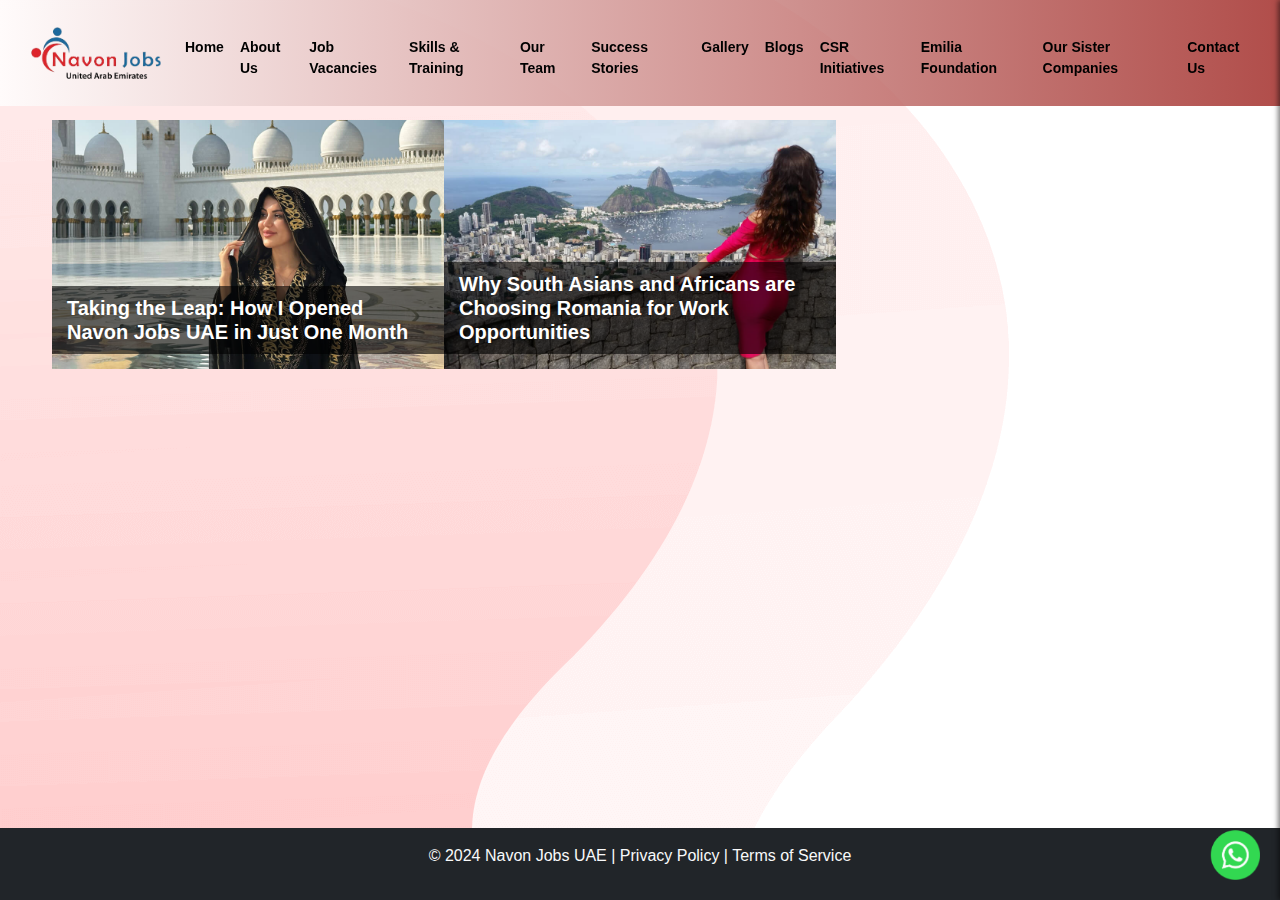
<file: blog.html>
<!DOCTYPE html>
<html lang="en">
<head>
    <meta charset="UTF-8">
    <meta name="viewport" content="width=device-width, initial-scale=1.0">

    <title>Navon Jobs UAE - Think Global, Act Local</title>
    
    <!-- Meta Description for SEO -->
    <meta name="description" content="Navon Jobs UAE offers global manpower solutions, connecting skilled professionals with international job opportunities. Explore your career options with us.">
    
    <!-- Meta Keywords -->
    <meta name="keywords" content="Navon Jobs, UAE Jobs, Global Manpower Solutions, International Careers, Job Opportunities, Recruitment Agency">
    
    <!-- Open Graph Meta Tags for Social Media -->
    <meta property="og:title" content="Navon Jobs UAE - Think Global, Act Local">
    <meta property="og:description" content="Navon Jobs UAE connects skilled professionals with global job opportunities. Discover your career potential with us.">
    <meta property="og:image" content="https://drive.google.com/uc?id=1HfVATHZuFxSSgjjr2B2C2cV22Wu-Oabd"> <!-- Replace with a relevant image -->
    <meta property="og:url" content="https://dubai.navonjobs.com"> <!-- Replace with your website URL -->
    <meta property="og:type" content="website">

    <!-- Bootstrap CSS -->
    <link href="https://cdn.jsdelivr.net/npm/bootstrap@5.3.0-alpha1/dist/css/bootstrap.min.css" rel="stylesheet">
    
    <!-- Font Awesome for Icons -->
    <link rel="stylesheet" href="https://cdnjs.cloudflare.com/ajax/libs/font-awesome/6.0.0-beta3/css/all.min.css">
    
    <!-- Custom Stylesheet -->
    <link rel="stylesheet" href="styles.css">
    
    <!-- Favicon -->
    <link rel="icon" href="logo.png" type="image/x-icon"> <!-- Replace with your favicon path -->

    <!-- Additional Scripts or Styles can go here -->


    <style>/* General Reset */
        * {
            margin: 0;
            padding: 0;
            box-sizing: border-box;
        }
        
        html, body {
            height: 100%;
            margin: 0;
            padding: 0;
        }
        
        body {
            display: flex;
            flex-direction: column;
            min-height: 100vh; /* Ensure the body takes up the full height of the viewport */
        }
        
        .container {
            flex: 1; /* This will make the container take up the remaining space, pushing the footer down */
            padding-top: 100px;
        }
        
        footer {
            background-color: #343a40; /* Dark background for the footer */
            color: white;
            text-align: center;
            padding: 10px 0;
            position: relative;
            bottom: 0;
            width: 100%;
        }
        
        </style>
</head>
<body>






<!-- Floating language translating icon -->
<div class="gtranslate_wrapper"></div>
<script>window.gtranslateSettings = {"default_language":"en","languages":["en","si","ta","bn","ro","hi","ur"],"wrapper_selector":".gtranslate_wrapper"}</script>
<script src="https://cdn.gtranslate.net/widgets/latest/float.js" defer></script>



<!-- Floating WhatsApp & Call Options -->
<div class="floating-icons">
    <div class="whatsapp-icon" id="whatsappIcon">
        <img src="whatsapp.png" alt="WhatsApp Icon" />
    </div>
  
    <div class="call-options" id="callOptions">
        <a href="https://wa.me/+971556018213" target="_blank" class="call-button whatsapp-call">
            <i class="fab fa-whatsapp"></i> Call via WhatsApp
        </a>
        <a href="tel:+971556018213" class="call-button direct-call">
            <i class="fas fa-phone"></i> Call Directly
        </a>
    </div>
  </div>
  





<!-- Navbar -->
<nav class="navbar navbar-expand-lg navbar-light bg-light sticky-top">
    <div class="container-fluid">
        <a class="navbar-brand" href="index.html">
            <img src="logo.png" alt="Navon Logo" class="navbar-logo">
           
        </a>
        <button class="navbar-toggler" type="button" id="navbar-toggle" aria-label="Toggle navigation">
            <span class="navbar-toggler-icon"></span>
        </button>
        <div class="collapse navbar-collapse" id="navbarNav">
            <ul class="navbar-nav ms-auto">
                <li class="nav-item"><a class="nav-link" href="index.html">Home</a></li>
                <li class="nav-item"><a class="nav-link" href="index.html#company-profile">About Us</a></li>
                <li class="nav-item"><a class="nav-link" href="index.html#vacancies">Job Vacancies</a></li>
                <li class="nav-item"><a class="nav-link" href="index.html#skills-training">Skills & Training</a></li>
                <li class="nav-item"><a class="nav-link" href="index.html#meet-our-team">Our Team</a></li>
                <li class="nav-item"><a class="nav-link" href="index.html#success-stories">Success Stories</a></li>
                <li class="nav-item"><a class="nav-link" href="index.html#unique-gallery">Gallery</a></li>
                <li class="nav-item"><a class="nav-link" href="blog.html">Blogs</a></li>
                <li class="nav-item"><a class="nav-link" href="csr.html">CSR Initiatives</a></li>
                <li class="nav-item"><a class="nav-link" href="index.html#emilia">Emilia Foundation</a></li>
                <li class="nav-item"><a class="nav-link" href="index.html#sisters">Our Sister Companies</a></li>
                <li class="nav-item"><a class="nav-link" href="index.html#office-location">Contact Us</a></li>
            </ul>
        </div>
    </div>
</nav>



<!-- Sidebar Menu -->
<div class="sidebar" id="sidebar">
    <button class="close-btn" id="close-sidebar">&times;</button>
    <ul class="sidebar-nav">
        <li><a href="index.html">Home</a></li>
        <li><a href="index.html#company-profile">About Us</a></li>
        <li><a href="index.html#vacancies">Job Vacancies</a></li>
        <li><a href="index.html#skills-training">Skills & Training</a></li>
        <li><a href="index.html#meet-our-team">Our Team</a></li>
        <li><a href="index.html#success-stories">Success Stories</a></li>
        <li><a href="index.html#unique-gallery">Gallery</a></li>
        <li><a href="blog.html">Blogs</a></li>
        <li><a href="csr.html">CSR Initiatives</a></li>
        <li><a href="index.html#emilia">Emilia Foundation</a></li>
        <li><a href="index.html#sisters">Our Sister Companies</a></li>
        <li><a href="index.html#office-location">Contact Us</a></li>
    </ul>
       <!-- Button Section -->
<a href="index.html#application-form">
    <button class="btn btn-primary contact-button">Apply Now</button>
</a>
    <div class="social-icons">
        <a href="https://www.facebook.com/NavonJobs.UAE" target="_blank"><i class="fab fa-facebook-f"></i></a>
        <a href="https://www.instagram.com/navonjobs.uae" target="_blank"><i class="fab fa-instagram"></i></a>
        <a href="https://www.tiktok.com/@navon.jobs" target="_blank"><i class="fab fa-tiktok"></i></a>
    </div>
</div>












<div class="container">
    <div class="row g-0">
        <div class="col-md-4">
            <div class="blog-card">
                <a href="blog/blog1.html" style="text-decoration: none; color: inherit;">
                    <img src="blog/main blog 1.JPG" alt="Blog Image 1" class="img-fluid">
                    <div class="overlay"></div>
                    <h2 class="headline">Taking the Leap: How I Opened Navon Jobs UAE in Just One Month</h2>
                    <div class="progress-bar"></div> <!-- Progress bar under headline -->
                </a>
            </div>
        </div>
        
        <div class="col-md-4">
            <div class="blog-card">
                <a href="blog/blog2.html" style="text-decoration: none; color: inherit;">
                    <img src="blog/main blog 2.JPG" alt="Blog Image 1" class="img-fluid">
                    <div class="overlay"></div>
                    <h2 class="headline">Why South Asians and Africans are Choosing Romania for Work Opportunities</h2>
                    <div class="progress-bar"></div> <!-- Progress bar under headline -->
                </a>
            </div>
        </div>
        

    </div>
</div>





<br>



    <!-- Footer -->
    <footer class="bg-dark text-light text-center py-3">
        <p>&copy; 2024 Navon Jobs UAE | Privacy Policy | Terms of Service</p>
    </footer>

    <script src="https://cdn.jsdelivr.net/npm/bootstrap@5.3.0-alpha1/dist/js/bootstrap.bundle.min.js"></script>
    <script src="scripts.js"></script>
</body>
</html>
</file>
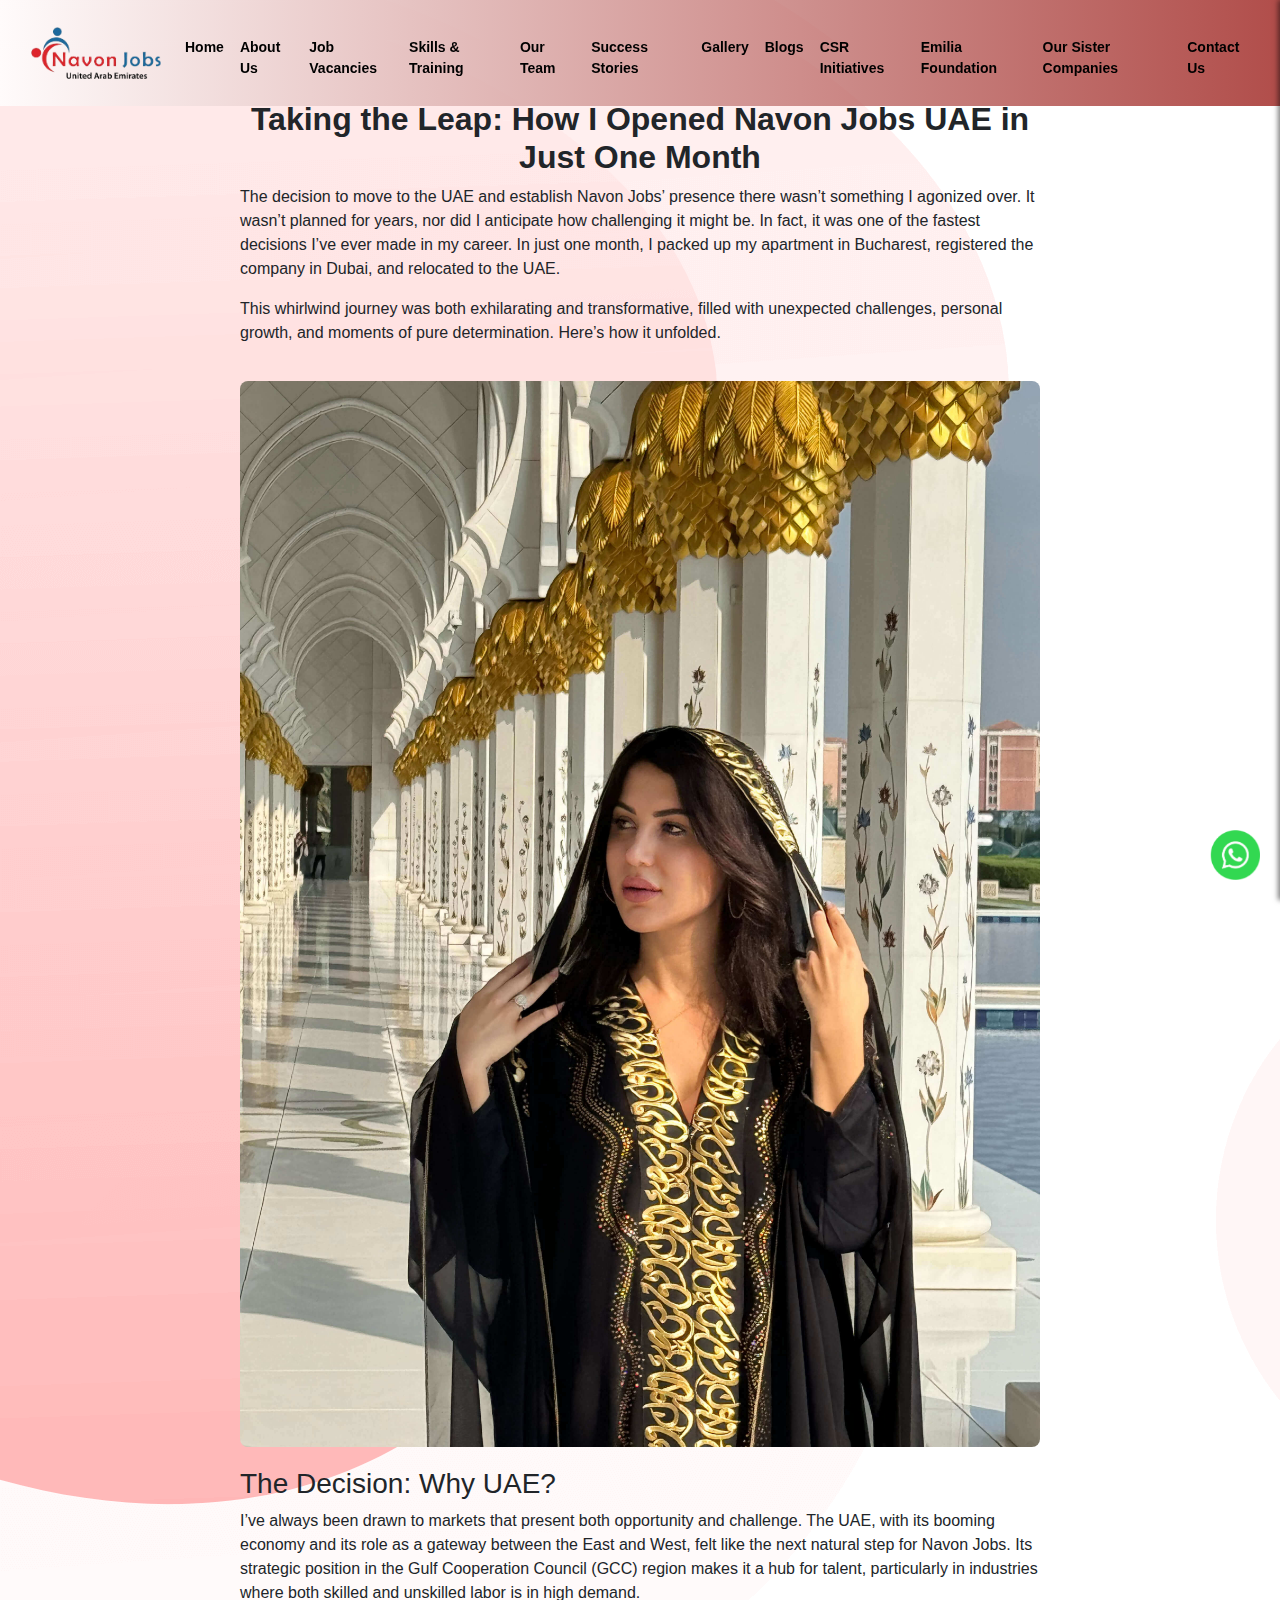
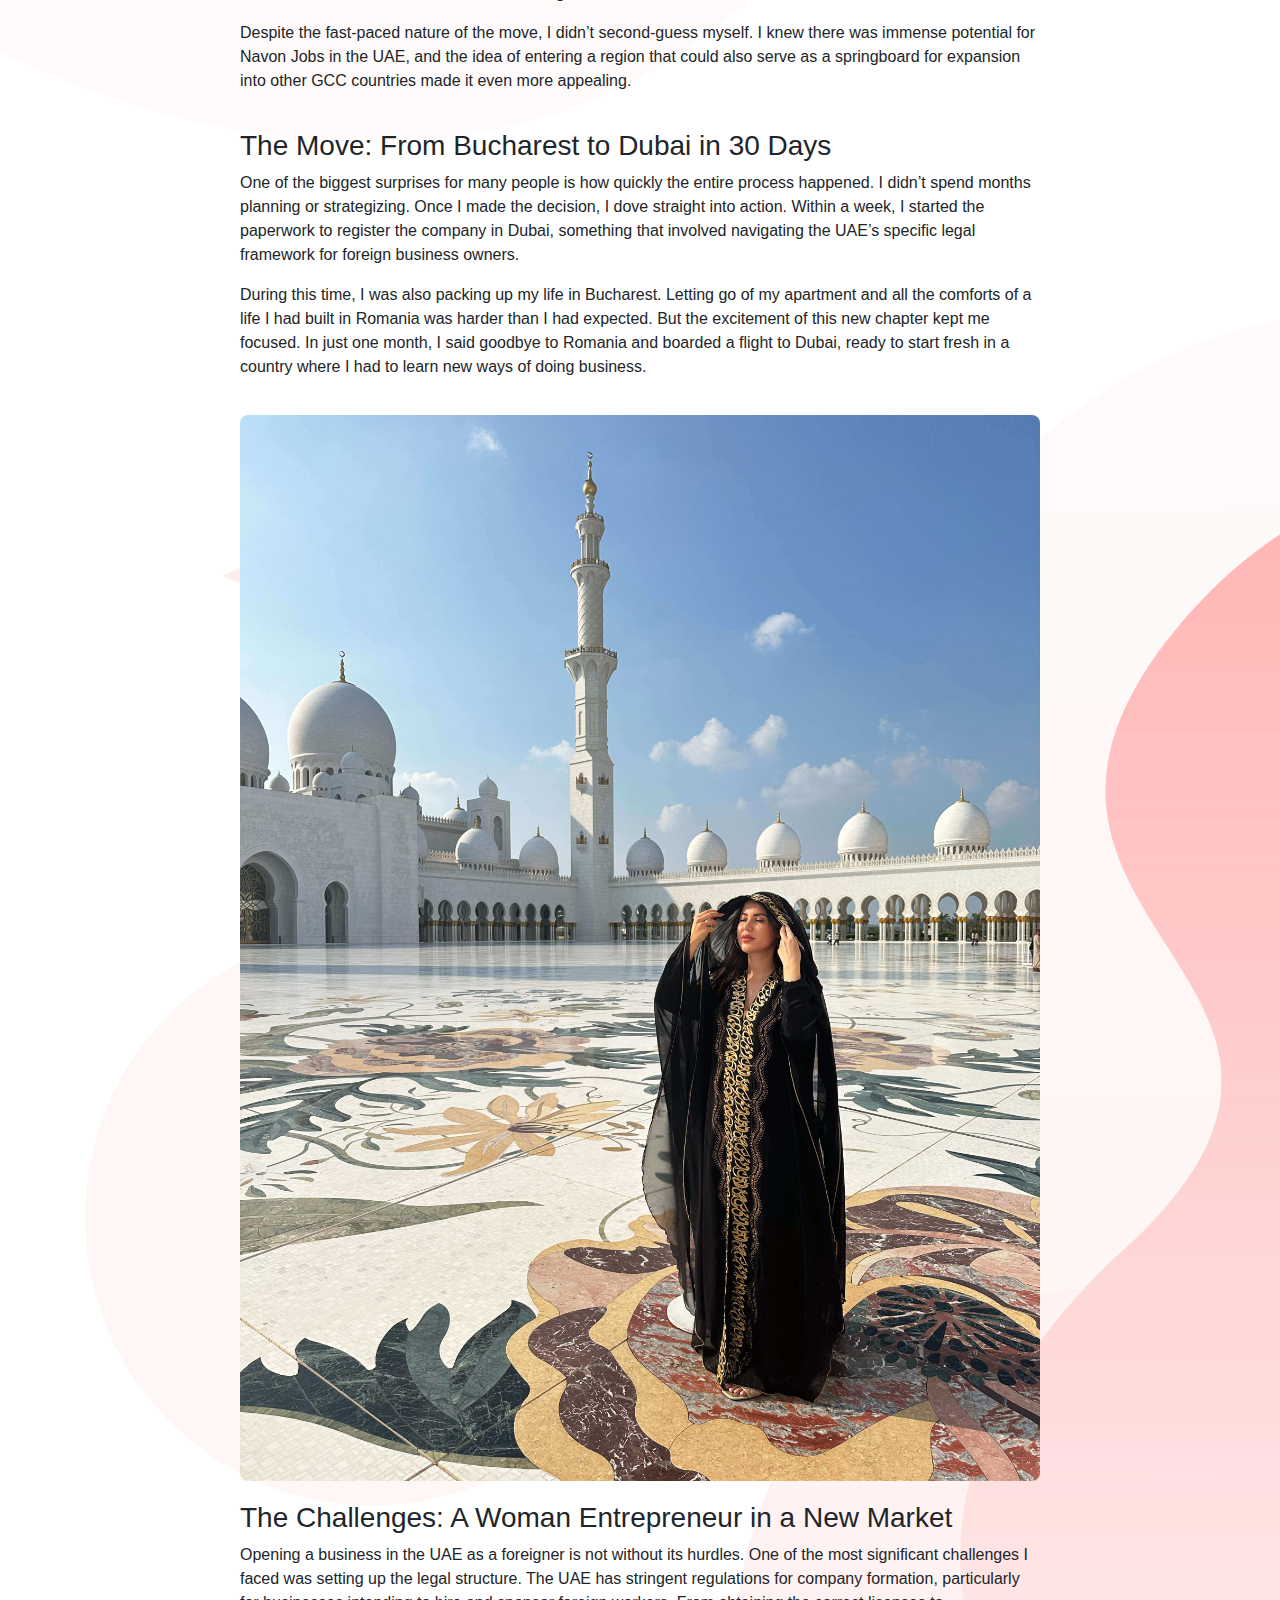
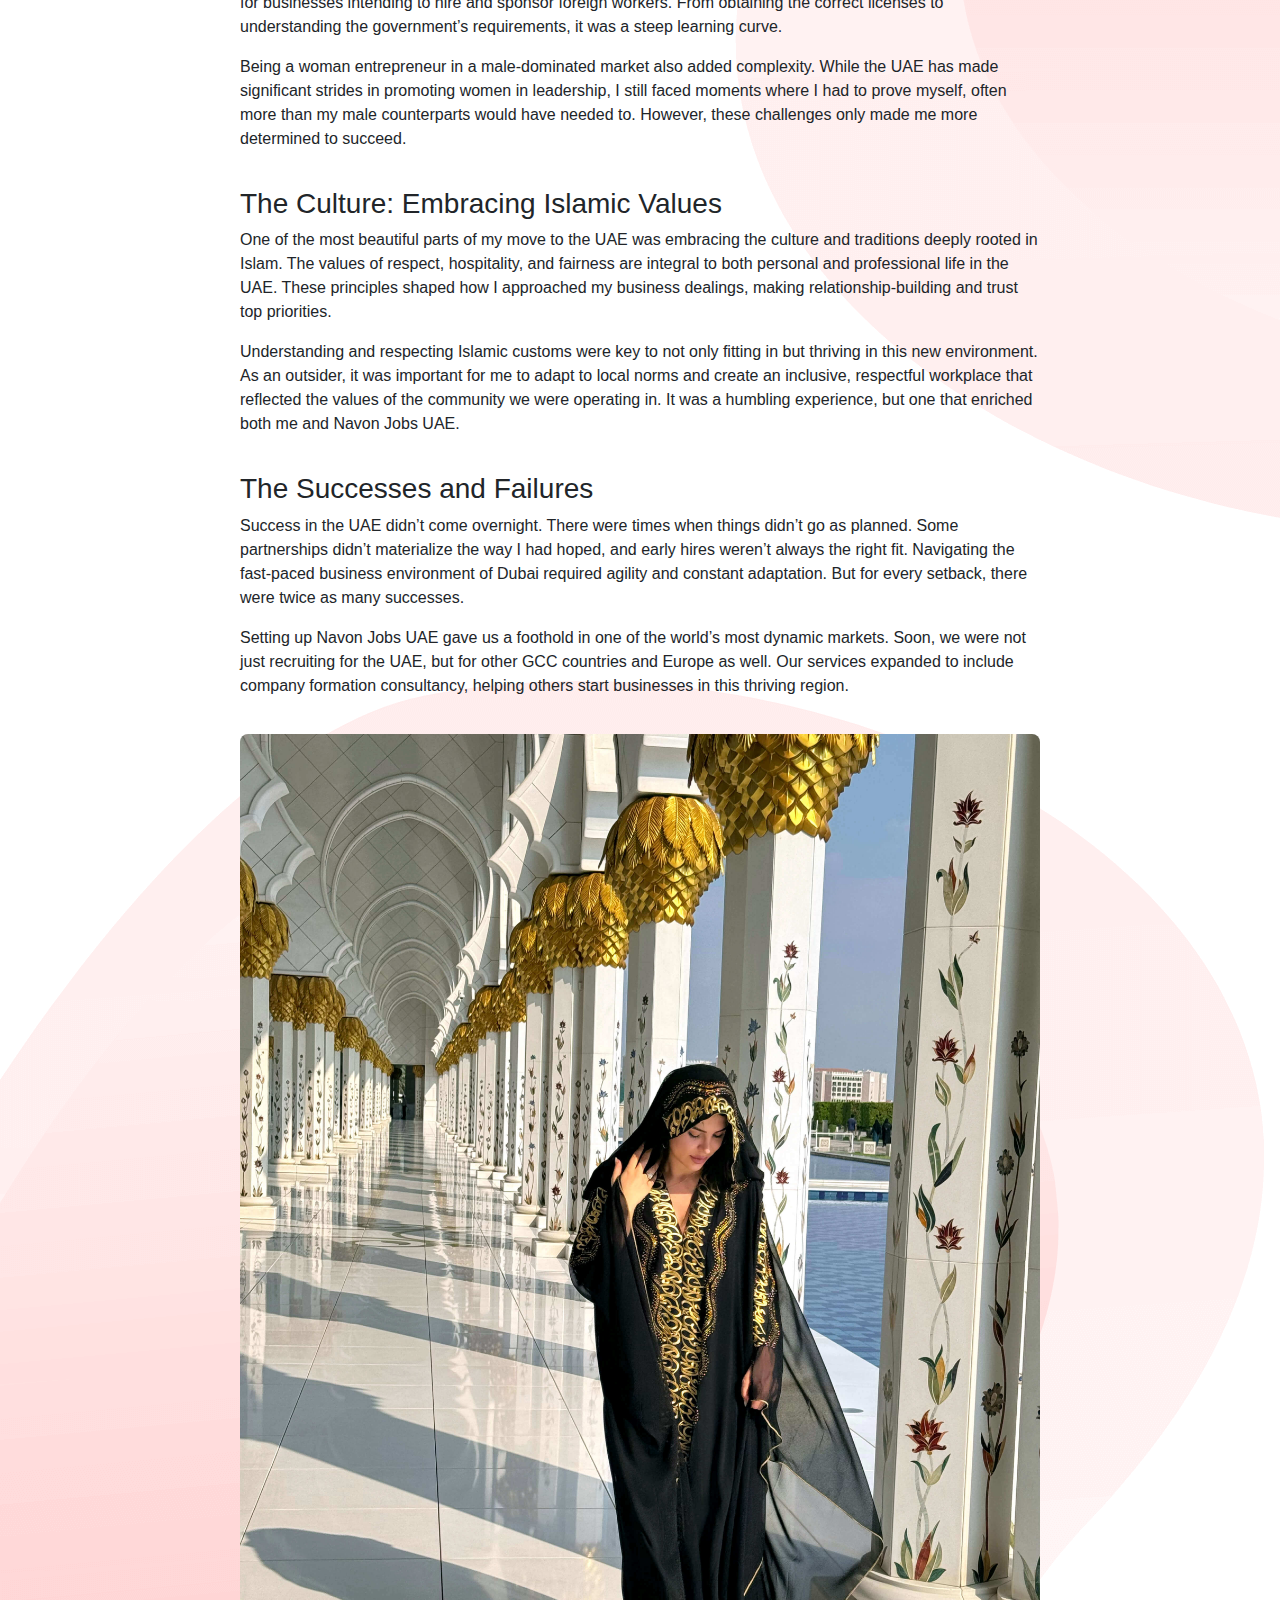
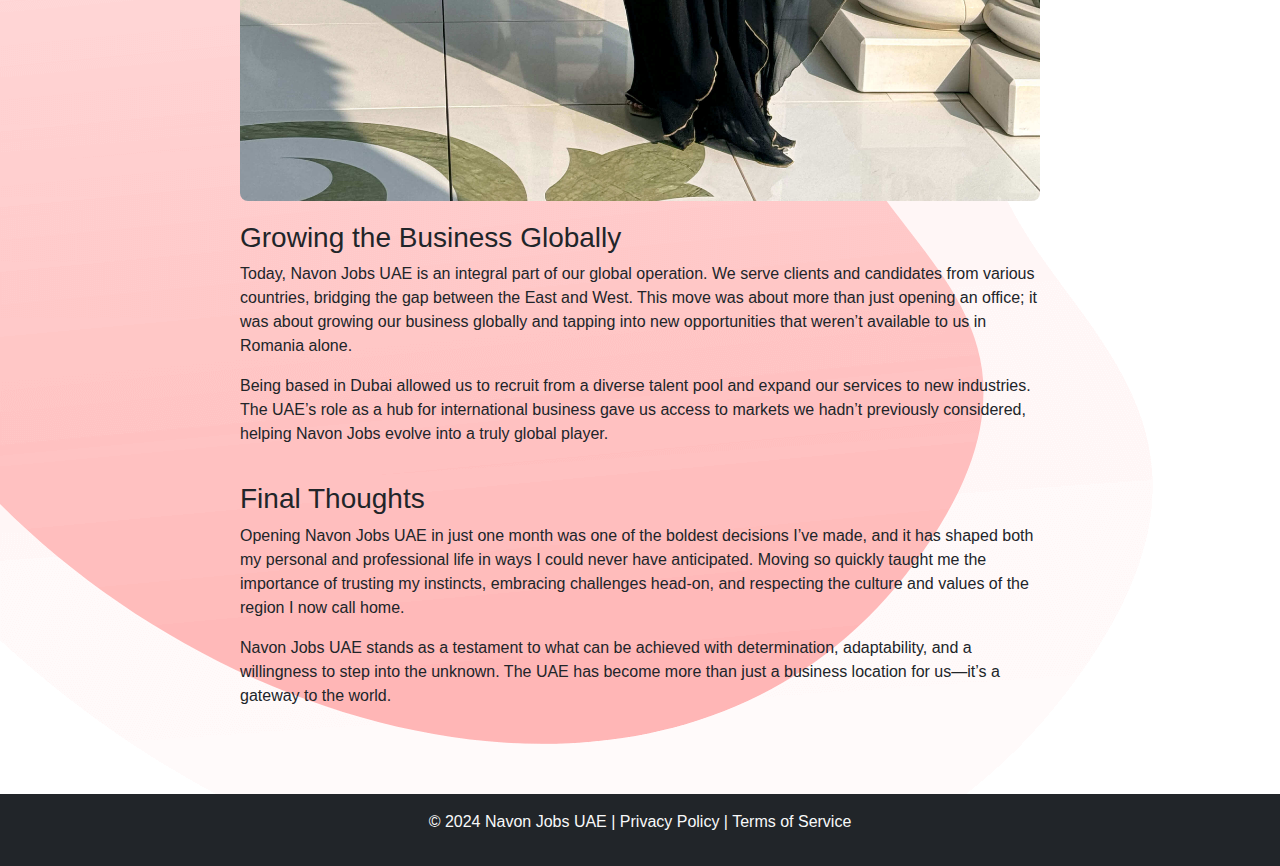
<file: blog/blog1.html>
<!DOCTYPE html>
<html lang="en">
<head>
    <meta charset="UTF-8">
    <meta name="viewport" content="width=device-width, initial-scale=1.0">

    <title>Navon Jobs UAE - Think Global, Act Local</title>
    
    <!-- Meta Description for SEO -->
    <meta name="description" content="Navon Jobs UAE offers global manpower solutions, connecting skilled professionals with international job opportunities. Explore your career options with us.">
    
    <!-- Meta Keywords -->
    <meta name="keywords" content="Navon Jobs, UAE Jobs, Global Manpower Solutions, International Careers, Job Opportunities, Recruitment Agency">
    
    <!-- Open Graph Meta Tags for Social Media -->
    <meta property="og:title" content="Navon Jobs UAE - Think Global, Act Local">
    <meta property="og:description" content="Navon Jobs UAE connects skilled professionals with global job opportunities. Discover your career potential with us.">
    <meta property="og:image" content="https://drive.google.com/uc?id=1HfVATHZuFxSSgjjr2B2C2cV22Wu-Oabd"> <!-- Replace with a relevant image -->
    <meta property="og:url" content="https://dubai.navonjobs.com"> <!-- Replace with your website URL -->
    <meta property="og:type" content="website">

    <!-- Bootstrap CSS -->
    <link href="https://cdn.jsdelivr.net/npm/bootstrap@5.3.0-alpha1/dist/css/bootstrap.min.css" rel="stylesheet">
    
    <!-- Font Awesome for Icons -->
    <link rel="stylesheet" href="https://cdnjs.cloudflare.com/ajax/libs/font-awesome/6.0.0-beta3/css/all.min.css">
    
    <!-- Custom Stylesheet -->
    <link rel="stylesheet" href="../styles.css">
    
    <!-- Favicon -->
    <link rel="icon" href="../logo.png" type="image/x-icon"> <!-- Replace with your favicon path -->

    <!-- Additional Scripts or Styles can go here -->

</head>
<body>






<!-- Floating language translating icon -->
<div class="gtranslate_wrapper"></div>
<script>window.gtranslateSettings = {"default_language":"en","languages":["en","si","ta","bn","ro","hi","ur"],"wrapper_selector":".gtranslate_wrapper"}</script>
<script src="https://cdn.gtranslate.net/widgets/latest/float.js" defer></script>



<!-- Floating WhatsApp & Call Options -->
<div class="floating-icons">
    <div class="whatsapp-icon" id="whatsappIcon">
        <img src="../whatsapp.png" alt="WhatsApp Icon" />
    </div>
  
    <div class="call-options" id="callOptions">
        <a href="https://wa.me/+971556018213" target="_blank" class="call-button whatsapp-call">
            <i class="fab fa-whatsapp"></i> Call via WhatsApp
        </a>
        <a href="tel:+971556018213" class="call-button direct-call">
            <i class="fas fa-phone"></i> Call Directly
        </a>
    </div>
  </div>
  





<!-- Navbar -->
<nav class="navbar navbar-expand-lg navbar-light bg-light sticky-top">
    <div class="container-fluid">
        <a class="navbar-brand" href="../index.html">
            <img src="../logo.png" alt="Navon Logo" class="navbar-logo">
           
        </a>
        <button class="navbar-toggler" type="button" id="navbar-toggle" aria-label="Toggle navigation">
            <span class="navbar-toggler-icon"></span>
        </button>
        <div class="collapse navbar-collapse" id="navbarNav">
            <ul class="navbar-nav ms-auto">
                <li class="nav-item"><a class="nav-link" href="../index.html">Home</a></li>
                <li class="nav-item"><a class="nav-link" href="../index.html#company-profile">About Us</a></li>
                <li class="nav-item"><a class="nav-link" href="../index.html#vacancies">Job Vacancies</a></li>
                <li class="nav-item"><a class="nav-link" href="../index.html#skills-training">Skills & Training</a></li>
                <li class="nav-item"><a class="nav-link" href="../index.html#meet-our-team">Our Team</a></li>
                <li class="nav-item"><a class="nav-link" href="../index.html#success-stories">Success Stories</a></li>
                <li class="nav-item"><a class="nav-link" href="../index.html#unique-gallery">Gallery</a></li>
                <li class="nav-item"><a class="nav-link" href="../blog.html">Blogs</a></li>
                <li class="nav-item"><a class="nav-link" href="../csr.html">CSR Initiatives</a></li>
                <li class="nav-item"><a class="nav-link" href="../index.html#emilia">Emilia Foundation</a></li>
                <li class="nav-item"><a class="nav-link" href="../index.html#sisters">Our Sister Companies</a></li>
                <li class="nav-item"><a class="nav-link" href="../index.html#office-location">Contact Us</a></li>
            </ul>
        </div>
    </div>
</nav>



<!-- Sidebar Menu -->
<div class="sidebar" id="sidebar">
    <button class="close-btn" id="close-sidebar">&times;</button>
    <ul class="sidebar-nav">
        <li><a href="../index.html">Home</a></li>
        <li><a href="../index.html#company-profile">About Us</a></li>
        <li><a href="../index.html#vacancies">Job Vacancies</a></li>
        <li><a href="../index.html#skills-training">Skills & Training</a></li>
        <li><a href="../index.html#meet-our-team">Our Team</a></li>
        <li><a href="../index.html#success-stories">Success Stories</a></li>
        <li><a href="../index.html#unique-gallery">Gallery</a></li>
        <li><a href="../blog.html">Blogs</a></li>
        <li><a href="../csr.html">CSR Initiatives</a></li>
        <li><a href="../index.html#emilia">Emilia Foundation</a></li>
        <li><a href="../index.html#sisters">Our Sister Companies</a></li>
        <li><a href="../index.html#office-location">Contact Us</a></li>
    </ul>
       <!-- Button Section -->
<a href="../index.html#application-form">
    <button class="btn btn-primary contact-button">Apply Now</button>
</a>
    <div class="social-icons">
        <a href="https://www.facebook.com/NavonJobs.UAE" target="_blank"><i class="fab fa-facebook-f"></i></a>
        <a href="https://www.instagram.com/navonjobs.uae" target="_blank"><i class="fab fa-instagram"></i></a>
        <a href="https://www.tiktok.com/@navon.jobs" target="_blank"><i class="fab fa-tiktok"></i></a>
    </div>
</div>














<!-- Blog Section -->
<section class="blog-section">
    <!-- Article 1 -->
    <div class="article-wrapper">
        <!-- Article Text -->
        <div class="article-section">
            <h2 style="text-align: center;">Taking the Leap: How I Opened Navon Jobs UAE in Just One Month</h2>
            <p>The decision to move to the UAE and establish Navon Jobs’ presence there wasn’t something I agonized over. It wasn’t planned for years, nor did I anticipate how challenging it might be. In fact, it was one of the fastest decisions I’ve ever made in my career. In just one month, I packed up my apartment in Bucharest, registered the company in Dubai, and relocated to the UAE.</p>

            <p>This whirlwind journey was both exhilarating and transformative, filled with unexpected challenges, personal growth, and moments of pure determination. Here’s how it unfolded.</p>
        </div>

        <!-- Image Placeholder 1 -->
        <div class="blog-image">
            <img src="blog images/image 1.JPG" alt="Blog Image related to Navon Jobs UAE" />
        </div>

        <!-- Article Text Continued -->
        <div class="article-section">
            <h3>The Decision: Why UAE?</h3>
            <p>I’ve always been drawn to markets that present both opportunity and challenge. The UAE, with its booming economy and its role as a gateway between the East and West, felt like the next natural step for Navon Jobs. Its strategic position in the Gulf Cooperation Council (GCC) region makes it a hub for talent, particularly in industries where both skilled and unskilled labor is in high demand.</p>

            <p>Despite the fast-paced nature of the move, I didn’t second-guess myself. I knew there was immense potential for Navon Jobs in the UAE, and the idea of entering a region that could also serve as a springboard for expansion into other GCC countries made it even more appealing.</p>
        </div>

        <!-- Article Text Continued -->
        <div class="article-section">
            <h3>The Move: From Bucharest to Dubai in 30 Days</h3>
            <p>One of the biggest surprises for many people is how quickly the entire process happened. I didn’t spend months planning or strategizing. Once I made the decision, I dove straight into action. Within a week, I started the paperwork to register the company in Dubai, something that involved navigating the UAE’s specific legal framework for foreign business owners.</p>

            <p>During this time, I was also packing up my life in Bucharest. Letting go of my apartment and all the comforts of a life I had built in Romania was harder than I had expected. But the excitement of this new chapter kept me focused. In just one month, I said goodbye to Romania and boarded a flight to Dubai, ready to start fresh in a country where I had to learn new ways of doing business.</p>
        </div>
 <!-- Image Placeholder 1 -->
 <div class="blog-image">
    <img src="blog images/image 2.JPG" alt="Blog Image related to Navon Jobs UAE" />
</div>
        <!-- Article Text Continued -->
        <div class="article-section">
            <h3>The Challenges: A Woman Entrepreneur in a New Market</h3>
            <p>Opening a business in the UAE as a foreigner is not without its hurdles. One of the most significant challenges I faced was setting up the legal structure. The UAE has stringent regulations for company formation, particularly for businesses intending to hire and sponsor foreign workers. From obtaining the correct licenses to understanding the government’s requirements, it was a steep learning curve.</p>

            <p>Being a woman entrepreneur in a male-dominated market also added complexity. While the UAE has made significant strides in promoting women in leadership, I still faced moments where I had to prove myself, often more than my male counterparts would have needed to. However, these challenges only made me more determined to succeed.</p>
        </div>

        <!-- Article Text Continued -->
        <div class="article-section">
            <h3>The Culture: Embracing Islamic Values</h3>
            <p>One of the most beautiful parts of my move to the UAE was embracing the culture and traditions deeply rooted in Islam. The values of respect, hospitality, and fairness are integral to both personal and professional life in the UAE. These principles shaped how I approached my business dealings, making relationship-building and trust top priorities.</p>

            <p>Understanding and respecting Islamic customs were key to not only fitting in but thriving in this new environment. As an outsider, it was important for me to adapt to local norms and create an inclusive, respectful workplace that reflected the values of the community we were operating in. It was a humbling experience, but one that enriched both me and Navon Jobs UAE.</p>
        </div>

        <!-- Article Text Continued -->
        <div class="article-section">
            <h3>The Successes and Failures</h3>
            <p>Success in the UAE didn’t come overnight. There were times when things didn’t go as planned. Some partnerships didn’t materialize the way I had hoped, and early hires weren’t always the right fit. Navigating the fast-paced business environment of Dubai required agility and constant adaptation. But for every setback, there were twice as many successes.</p>

            <p>Setting up Navon Jobs UAE gave us a foothold in one of the world’s most dynamic markets. Soon, we were not just recruiting for the UAE, but for other GCC countries and Europe as well. Our services expanded to include company formation consultancy, helping others start businesses in this thriving region.</p>
        </div>
 <!-- Image Placeholder 1 -->
 <div class="blog-image">
    <img src="blog images/image 3.JPG" alt="Blog Image related to Navon Jobs UAE" />
</div>
        <!-- Article Text Continued -->
        <div class="article-section">
            <h3>Growing the Business Globally</h3>
            <p>Today, Navon Jobs UAE is an integral part of our global operation. We serve clients and candidates from various countries, bridging the gap between the East and West. This move was about more than just opening an office; it was about growing our business globally and tapping into new opportunities that weren’t available to us in Romania alone.</p>

            <p>Being based in Dubai allowed us to recruit from a diverse talent pool and expand our services to new industries. The UAE’s role as a hub for international business gave us access to markets we hadn’t previously considered, helping Navon Jobs evolve into a truly global player.</p>
        </div>

        <!-- Article Conclusion -->
        <div class="article-section">
            <h3>Final Thoughts</h3>
            <p>Opening Navon Jobs UAE in just one month was one of the boldest decisions I’ve made, and it has shaped both my personal and professional life in ways I could never have anticipated. Moving so quickly taught me the importance of trusting my instincts, embracing challenges head-on, and respecting the culture and values of the region I now call home.</p>

            <p>Navon Jobs UAE stands as a testament to what can be achieved with determination, adaptability, and a willingness to step into the unknown. The UAE has become more than just a business location for us—it’s a gateway to the world.</p>
        </div>
    </div>

</section>













  
  


  



 <!-- Footer -->
 <footer class="bg-dark text-light text-center py-3">
    <p>&copy; 2024 Navon Jobs UAE | Privacy Policy | Terms of Service</p>
</footer>

<script src="https://cdn.jsdelivr.net/npm/bootstrap@5.3.0-alpha1/dist/js/bootstrap.bundle.min.js"></script>
<script src="../scripts.js"></script>
</body>
</html>
</file>
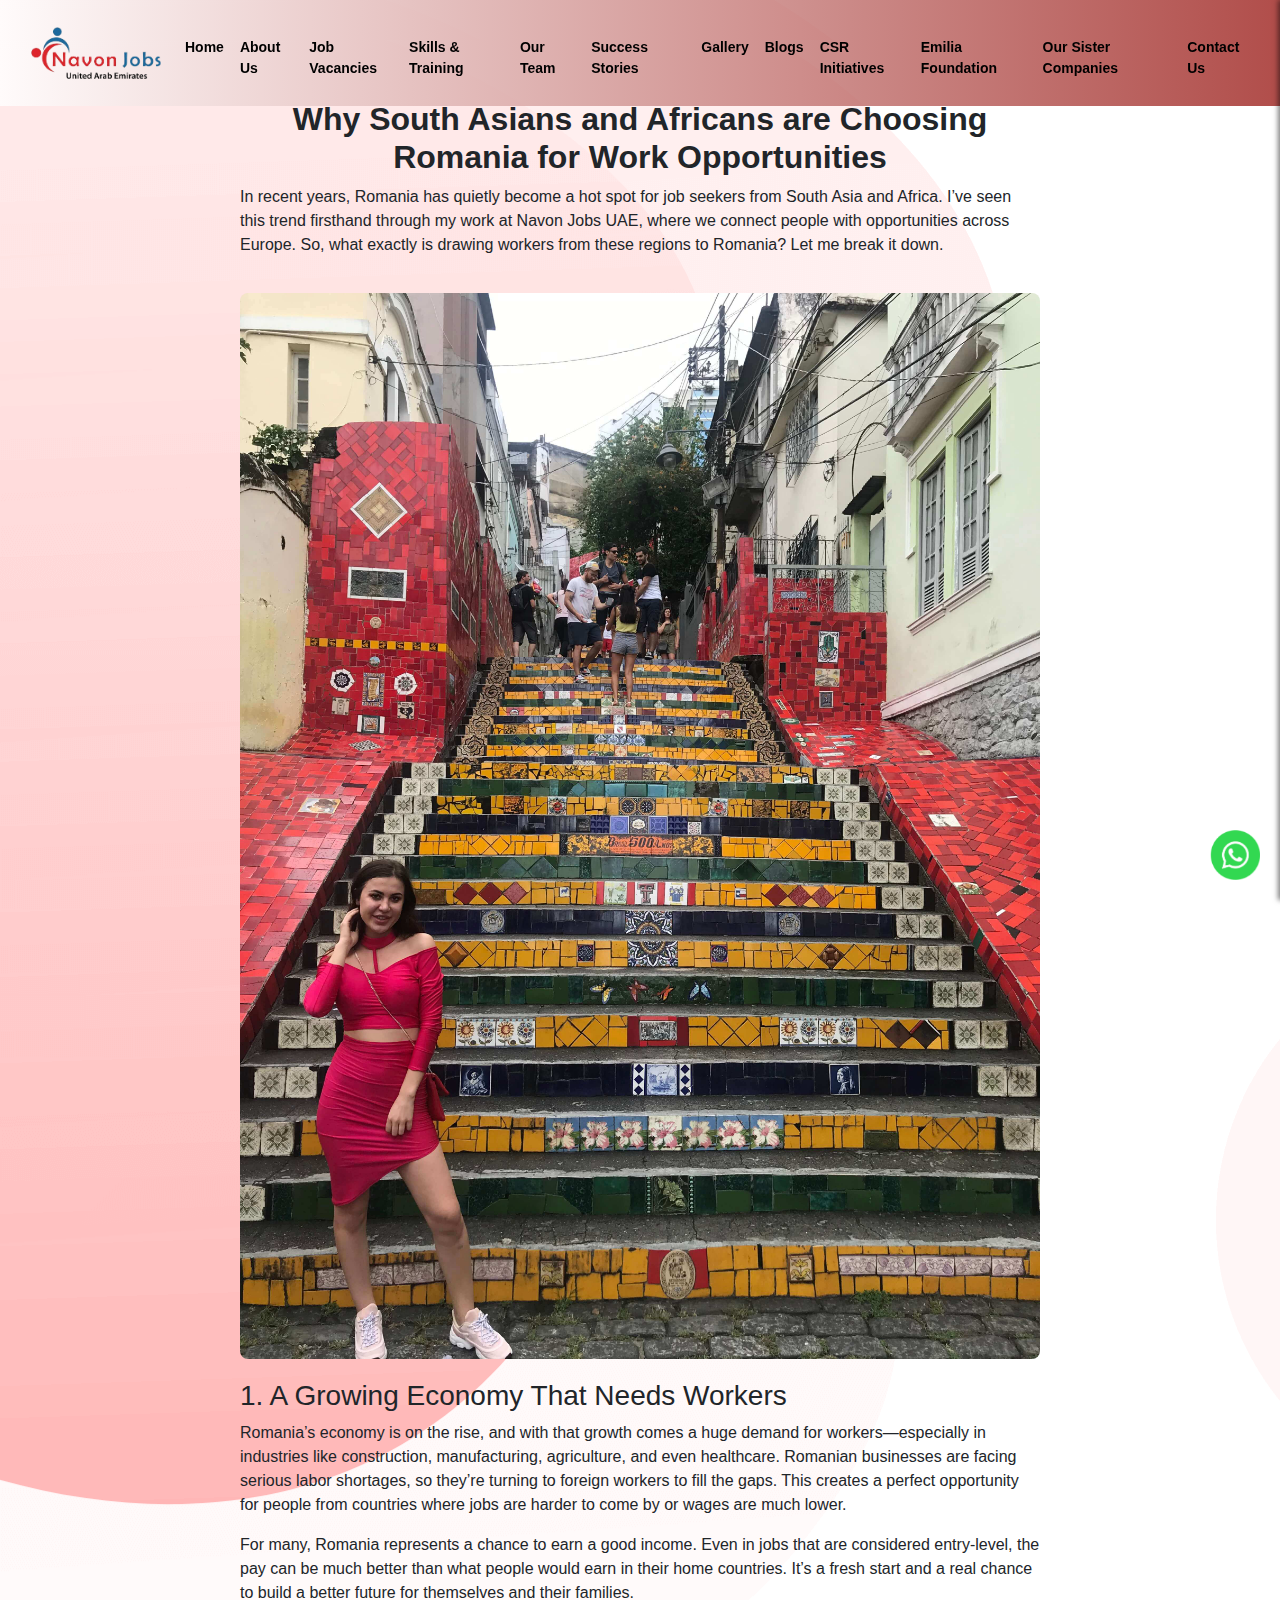
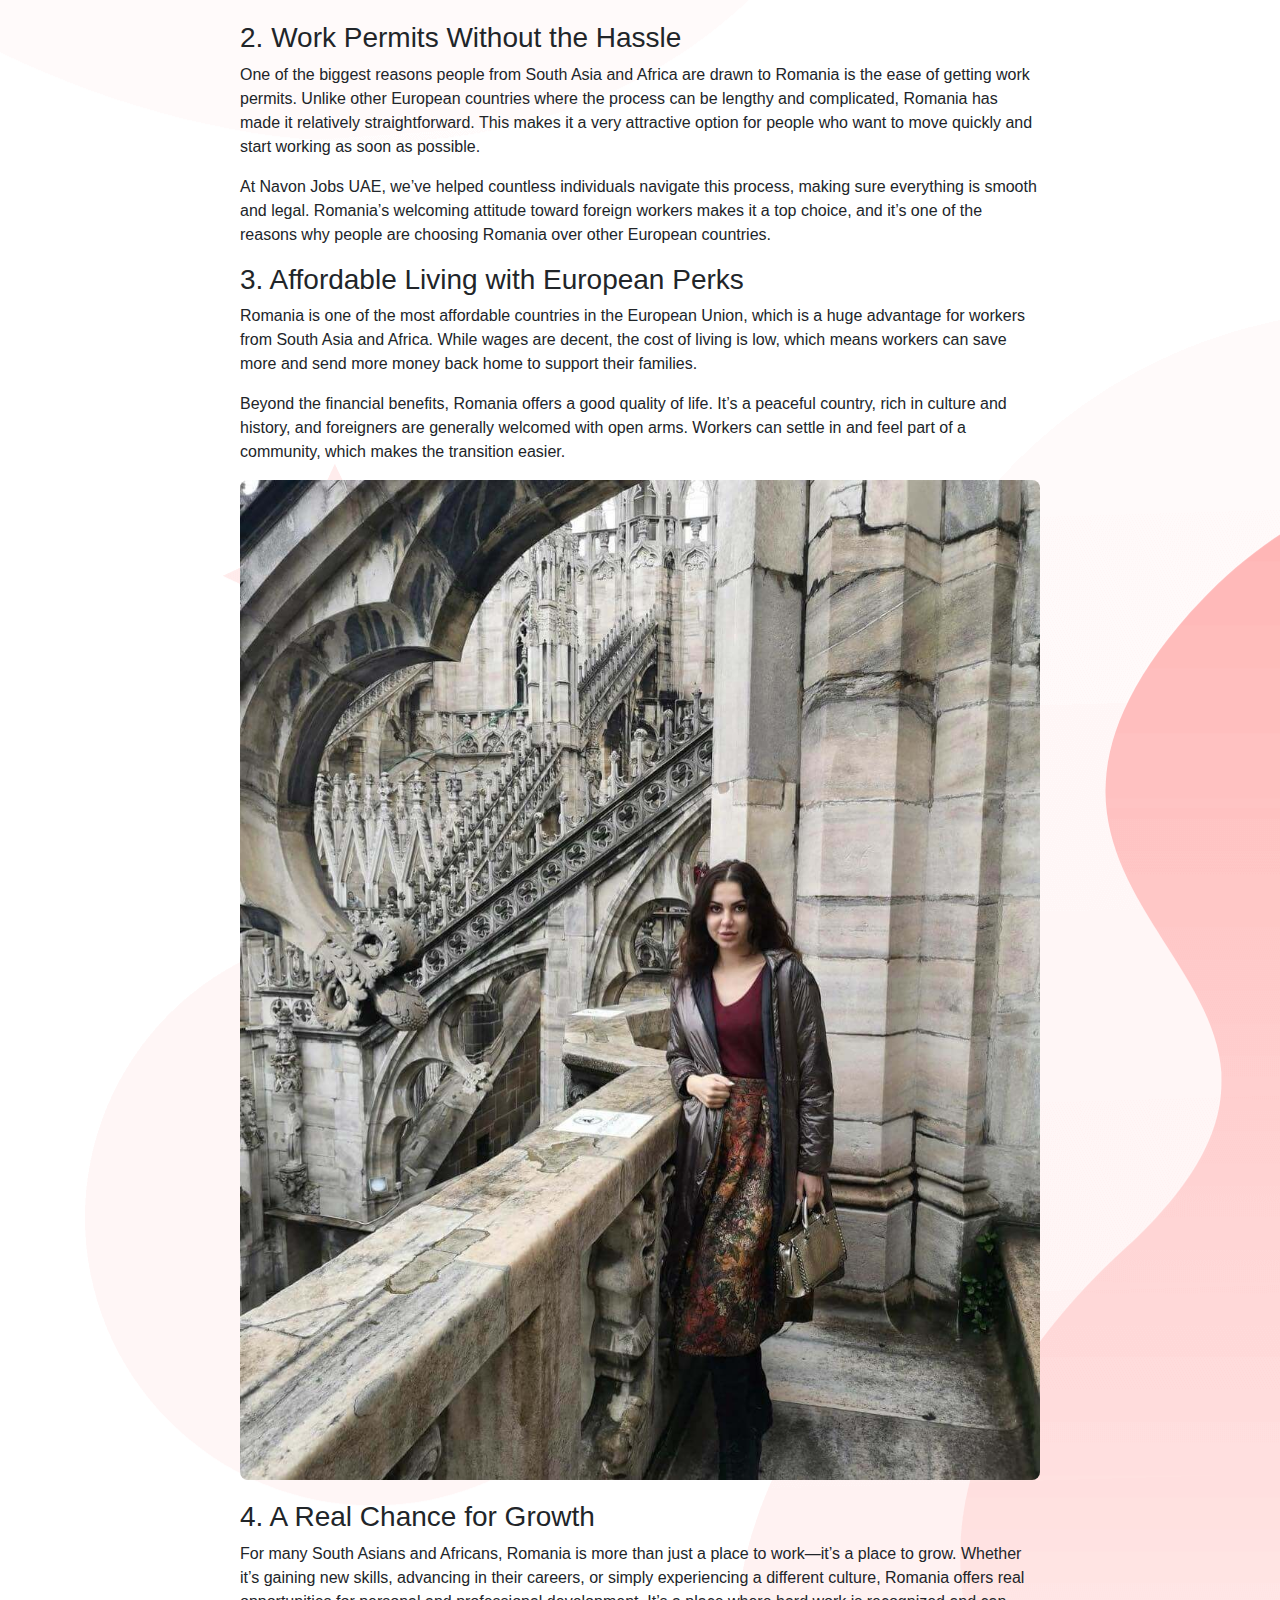
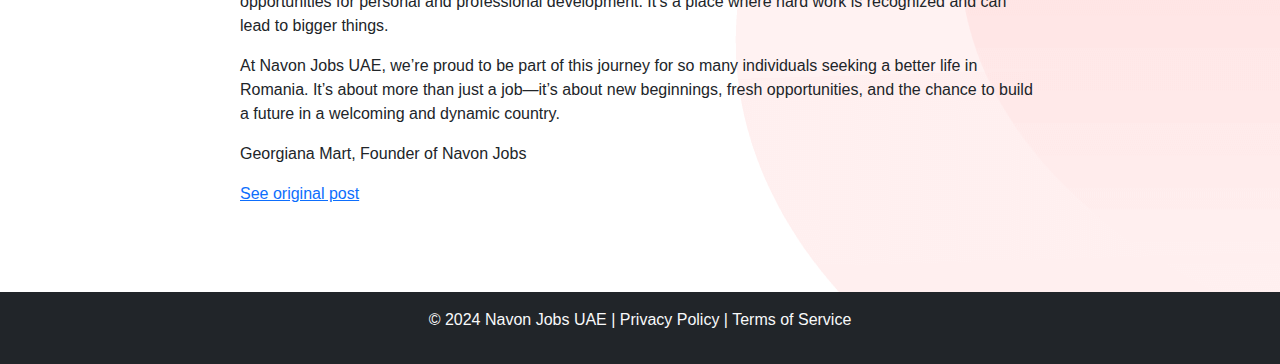
<file: blog/blog2.html>
<!DOCTYPE html>
<html lang="en">
<head>
    <meta charset="UTF-8">
    <meta name="viewport" content="width=device-width, initial-scale=1.0">

    <title>Navon Jobs UAE - Think Global, Act Local</title>
    
    <!-- Meta Description for SEO -->
    <meta name="description" content="Navon Jobs UAE offers global manpower solutions, connecting skilled professionals with international job opportunities. Explore your career options with us.">
    
    <!-- Meta Keywords -->
    <meta name="keywords" content="Navon Jobs, UAE Jobs, Global Manpower Solutions, International Careers, Job Opportunities, Recruitment Agency">
    
    <!-- Open Graph Meta Tags for Social Media -->
    <meta property="og:title" content="Navon Jobs UAE - Think Global, Act Local">
    <meta property="og:description" content="Navon Jobs UAE connects skilled professionals with global job opportunities. Discover your career potential with us.">
    <meta property="og:image" content="https://drive.google.com/uc?id=1HfVATHZuFxSSgjjr2B2C2cV22Wu-Oabd"> <!-- Replace with a relevant image -->
    <meta property="og:url" content="https://dubai.navonjobs.com"> <!-- Replace with your website URL -->
    <meta property="og:type" content="website">

    <!-- Bootstrap CSS -->
    <link href="https://cdn.jsdelivr.net/npm/bootstrap@5.3.0-alpha1/dist/css/bootstrap.min.css" rel="stylesheet">
    
    <!-- Font Awesome for Icons -->
    <link rel="stylesheet" href="https://cdnjs.cloudflare.com/ajax/libs/font-awesome/6.0.0-beta3/css/all.min.css">
    
    <!-- Custom Stylesheet -->
    <link rel="stylesheet" href="../styles.css">
    
    <!-- Favicon -->
    <link rel="icon" href="../logo.png" type="image/x-icon"> <!-- Replace with your favicon path -->

    <!-- Additional Scripts or Styles can go here -->

</head>
<body>




<!-- Floating language translating icon -->
<div class="gtranslate_wrapper"></div>
<script>window.gtranslateSettings = {"default_language":"en","languages":["en","si","ta","bn","ro","hi","ur"],"wrapper_selector":".gtranslate_wrapper"}</script>
<script src="https://cdn.gtranslate.net/widgets/latest/float.js" defer></script>



<!-- Floating WhatsApp & Call Options -->
<div class="floating-icons">
    <div class="whatsapp-icon" id="whatsappIcon">
        <img src="../whatsapp.png" alt="WhatsApp Icon" />
    </div>
  
    <div class="call-options" id="callOptions">
        <a href="https://wa.me/+971556018213" target="_blank" class="call-button whatsapp-call">
            <i class="fab fa-whatsapp"></i> Call via WhatsApp
        </a>
        <a href="tel:+971556018213" class="call-button direct-call">
            <i class="fas fa-phone"></i> Call Directly
        </a>
    </div>
  </div>
  



<!-- Navbar -->
<nav class="navbar navbar-expand-lg navbar-light bg-light sticky-top">
    <div class="container-fluid">
        <a class="navbar-brand" href="../index.html">
            <img src="../logo.png" alt="Navon Logo" class="navbar-logo">
           
        </a>
        <button class="navbar-toggler" type="button" id="navbar-toggle" aria-label="Toggle navigation">
            <span class="navbar-toggler-icon"></span>
        </button>
        <div class="collapse navbar-collapse" id="navbarNav">
            <ul class="navbar-nav ms-auto">
                <li class="nav-item"><a class="nav-link" href="../index.html">Home</a></li>
                <li class="nav-item"><a class="nav-link" href="../index.html#company-profile">About Us</a></li>
                <li class="nav-item"><a class="nav-link" href="../index.html#vacancies">Job Vacancies</a></li>
                <li class="nav-item"><a class="nav-link" href="../index.html#skills-training">Skills & Training</a></li>
                <li class="nav-item"><a class="nav-link" href="../index.html#meet-our-team">Our Team</a></li>
                <li class="nav-item"><a class="nav-link" href="../index.html#success-stories">Success Stories</a></li>
                <li class="nav-item"><a class="nav-link" href="../index.html#unique-gallery">Gallery</a></li>
                <li class="nav-item"><a class="nav-link" href="../blog.html">Blogs</a></li>
                <li class="nav-item"><a class="nav-link" href="../csr.html">CSR Initiatives</a></li>
                <li class="nav-item"><a class="nav-link" href="../index.html#emilia">Emilia Foundation</a></li>
                <li class="nav-item"><a class="nav-link" href="../index.html#sisters">Our Sister Companies</a></li>
                <li class="nav-item"><a class="nav-link" href="../index.html#office-location">Contact Us</a></li>
            </ul>
        </div>
    </div>
</nav>



<!-- Sidebar Menu -->
<div class="sidebar" id="sidebar">
    <button class="close-btn" id="close-sidebar">&times;</button>
    <ul class="sidebar-nav">
        <li><a href="../index.html">Home</a></li>
        <li><a href="../index.html#company-profile">About Us</a></li>
        <li><a href="../index.html#vacancies">Job Vacancies</a></li>
        <li><a href="../index.html#skills-training">Skills & Training</a></li>
        <li><a href="../index.html#meet-our-team">Our Team</a></li>
        <li><a href="../index.html#success-stories">Success Stories</a></li>
        <li><a href="../index.html#unique-gallery">Gallery</a></li>
        <li><a href="../blog.html">Blogs</a></li>
        <li><a href="../csr.html">CSR Initiatives</a></li>
        <li><a href="../index.html#emilia">Emilia Foundation</a></li>
        <li><a href="../index.html#sisters">Our Sister Companies</a></li>
        <li><a href="../index.html#office-location">Contact Us</a></li>
    </ul>
       <!-- Button Section -->
<a href="../index.html#application-form">
    <button class="btn btn-primary contact-button">Apply Now</button>
</a>
    <div class="social-icons">
        <a href="https://www.facebook.com/NavonJobs.UAE" target="_blank"><i class="fab fa-facebook-f"></i></a>
        <a href="https://www.instagram.com/navonjobs.uae" target="_blank"><i class="fab fa-instagram"></i></a>
        <a href="https://www.tiktok.com/@navon.jobs" target="_blank"><i class="fab fa-tiktok"></i></a>
    </div>
</div>












<!-- Blog Section -->
<section class="blog-section">
 

    <!-- Article 2 -->
    <div class="article-wrapper">
        <!-- Article Text -->
        <div class="article-section">
            <h2 style="text-align: center;">Why South Asians and Africans are Choosing Romania for Work Opportunities</h2>
          
            <p>In recent years, Romania has quietly become a hot spot for job seekers from South Asia and Africa. I’ve seen this trend firsthand through my work at Navon Jobs UAE, where we connect people with opportunities across Europe. So, what exactly is drawing workers from these regions to Romania? Let me break it down.</p>
        </div>
  <!-- Image Placeholder 1 -->
  <div class="blog-image">
    <img src="blog images/image 4.jpg" alt="Blog Image related to Navon Jobs UAE" />
</div>

        <!-- Article Text Continued -->
        <div class="article-section">
            <h3>1. A Growing Economy That Needs Workers</h3>
            <p>Romania’s economy is on the rise, and with that growth comes a huge demand for workers—especially in industries like construction, manufacturing, agriculture, and even healthcare. Romanian businesses are facing serious labor shortages, so they’re turning to foreign workers to fill the gaps. This creates a perfect opportunity for people from countries where jobs are harder to come by or wages are much lower.</p>
            <p>For many, Romania represents a chance to earn a good income. Even in jobs that are considered entry-level, the pay can be much better than what people would earn in their home countries. It’s a fresh start and a real chance to build a better future for themselves and their families.</p>

            <h3>2. Work Permits Without the Hassle</h3>
            <p>One of the biggest reasons people from South Asia and Africa are drawn to Romania is the ease of getting work permits. Unlike other European countries where the process can be lengthy and complicated, Romania has made it relatively straightforward. This makes it a very attractive option for people who want to move quickly and start working as soon as possible.</p>
            <p>At Navon Jobs UAE, we’ve helped countless individuals navigate this process, making sure everything is smooth and legal. Romania’s welcoming attitude toward foreign workers makes it a top choice, and it’s one of the reasons why people are choosing Romania over other European countries.</p>

            <h3>3. Affordable Living with European Perks</h3>
            <p>Romania is one of the most affordable countries in the European Union, which is a huge advantage for workers from South Asia and Africa. While wages are decent, the cost of living is low, which means workers can save more and send more money back home to support their families.</p>
            <p>Beyond the financial benefits, Romania offers a good quality of life. It’s a peaceful country, rich in culture and history, and foreigners are generally welcomed with open arms. Workers can settle in and feel part of a community, which makes the transition easier.</p>
 <!-- Image Placeholder 1 -->
 <div class="blog-image">
    <img src="blog images/image 5.JPG" alt="Blog Image related to Navon Jobs UAE" />
</div>
            <h3>4. A Real Chance for Growth</h3>
            <p>For many South Asians and Africans, Romania is more than just a place to work—it’s a place to grow. Whether it’s gaining new skills, advancing in their careers, or simply experiencing a different culture, Romania offers real opportunities for personal and professional development. It’s a place where hard work is recognized and can lead to bigger things.</p>
            <p>At Navon Jobs UAE, we’re proud to be part of this journey for so many individuals seeking a better life in Romania. It’s about more than just a job—it’s about new beginnings, fresh opportunities, and the chance to build a future in a welcoming and dynamic country.</p>

            <p>Georgiana Mart, Founder of Navon Jobs</p>
            <p><a href="https://www.linkedin.com/posts/navon-jobs-dubai_why-south-asians-and-africans-are-choosing-activity-7251110358872932352-MTz_?utm_source=share&utm_medium=member_desktop">See original post</a></p>
        </div>
    </div>
</section>














  
  


  



 <!-- Footer -->
 <footer class="bg-dark text-light text-center py-3">
    <p>&copy; 2024 Navon Jobs UAE | Privacy Policy | Terms of Service</p>
</footer>

<script src="https://cdn.jsdelivr.net/npm/bootstrap@5.3.0-alpha1/dist/js/bootstrap.bundle.min.js"></script>
<script src="../scripts.js"></script>
</body>
</html>
</file>
<file: styles.css>
html, body {
    width: 100%;
    overflow-x: hidden; /* Prevent horizontal scrolling */
    margin: 0;
    padding: 0;
    font-family: 'Lato', sans-serif;
    background-image: url(body.png);
    padding-top: 40px;
}

.container {
    width: 100%;
    max-width: 1200px; /* Set max width if necessary */
    margin: 0 auto; /* Center the container */
    box-sizing: border-box;
}



/*.bg-hero {
    background: url('https://offloadmedia.feverup.com/secretdubai.co/wp-content/uploads/2023/07/07174621/shutterstock_151616084.jpg') center/cover no-repeat;
    height: 100vh;
}*/



h2{
    font-weight:600;
}
.page {
    border: 3px solid #e31a2a;
    margin: 20px auto; /* Center the page */
    padding: 20px;
    max-width: 900px; /* Set a maximum width to make it smaller on large screens */
}

.image-placeholder {
    width: 100%;
    height: 200px;
    background-color: #f0f0f0;
    text-align: center;
    line-height: 200px;
    font-size: 20px;
    color: #888;
}

/* Media Query for smaller screens */
@media (max-width: 768px) {
    .page {
        max-width: 100%; /* Full width on smaller screens */
        margin: 10px;
        padding: 10px;
    }
}
.two-column-list {
    columns: 2; /* Splits the list into two columns */
    column-gap: 20px; /* Adjusts the space between columns */
    padding: 0;
}

.two-column-list li {
    margin-bottom: 10px; /* Adds space between list items */
    text-align: center; /* Centers the text of each list item */
    list-style-position: inside; /* Ensures the bullet stays inside with centered text */
}









/*All Section Title Styling */
.section-title {
    font-size: 36px;
    font-weight: bold;
    color: #e31a2a;
    margin-bottom: 3px;
    padding-top: 22px;
    text-align: center;
}

/* Horizontal line under the Title */
.section-hr {
    width: 60px;
    height: 4px;
    background-color: #e31a2b;
    border: none;
    margin: 0 auto;
    margin-top: 5px;
    margin-bottom: 30px;
}






/* Floating WhatsApp Icon */
.floating-icons {
    position: fixed;
    bottom: 20px;
    right: 20px;
    z-index: 999;
}

.whatsapp-icon img {
    width: 50px;
    height: 50px;
    cursor: pointer;
    transition: transform 0.3s;
}

.whatsapp-icon img:hover {
    transform: scale(1.1);
}

/* Call Options (Initially Hidden) */
.call-options {
    display: none;
    position: fixed;
    bottom: 80px;
    right: 20px;
    z-index: 999;
    background-color: white;
    border-radius: 10px;
    box-shadow: 0 4px 8px rgba(0, 0, 0, 0.2);
    padding: 10px;
}

.call-button {
    display: block;
    padding: 10px 20px;
    color: white;
    font-weight: bold;
    text-decoration: none;
    border-radius: 5px;
    margin-bottom: 5px;
    display: flex;
    align-items: center;
    transition: background-color 0.3s ease;
}

.call-button i {
    margin-right: 10px;
}

/* WhatsApp Call Button */
.whatsapp-call {
    background-color: #25d366;
}

.whatsapp-call:hover {
    background-color: #1ebe56;
}

/* Direct Call Button */
.direct-call {
    background-color: #056579;
}

.direct-call:hover {
    background-color: #045265;
}

/* Show Call Options when clicked */
.show-options {
    display: block;
}








.btn-primary {
    background-color: #e0202b;
    border-color: #e0202b;
}

.btn-primary:hover {
    background-color: #b81b25;
    border-color: #b81b25;
}


.card-title {
    color: #1a689e;
}
.overlay {
    position: fixed;
    top: 0;
    left: 0;
    width: 100%;
    height: 100%;
    background-color: rgba(0, 0, 0, 0.7);
    display: none;
    z-index: 900;
}






/* navigation */
/* navigation */
.navbar {
    background: linear-gradient(90deg, rgba(255, 255, 255, 0.8), rgba(157, 33, 29, 0.8))!important; /* Gradient background with transparency */
    padding: 9px 9px; /* Increased padding for more spacious look */
    position: fixed; /* Fixes the navbar at the top */
    top: 0; /* Ensures it is at the top of the page */
    left: 0; /* Ensures it starts from the left edge */
    width: 100%; /* Make the navbar full width */
    z-index: 1000; /* Optional: keeps it above other content */
}



.navbar-brand {
    display: flex;
    align-items: center;
    font-size: 1.5rem; /* Increase font size for the brand */
    margin-left: 10px;
    color: white; /* Change font color */
}

.navbar-brand img {
    width: 130px; /* Increased logo size */
    height: auto; /* Maintain aspect ratio */
    
}

/* Navbar link styling with a new font */
.navbar-nav .nav-item .nav-link {
    color: rgb(0, 0, 0); /* Change link color */
    font-family: 'Poppins', sans-serif; /* Apply Poppins font */
    font-weight: 700; /* Bold font weight */
    transition: color 0.3s; /* Transition for hover effect */
    font-size: 14px;
}


.navbar-nav .nav-item .nav-link:hover {
    color: #00ddfa; /* Change color on hover */
}

.navbar-toggler {
    border: none; /* Remove border from the toggler */
}

.navbar-toggler-icon {
    background-image: url('data:image/svg+xml;charset=utf8,%3Csvg xmlns="http://www.w3.org/2000/svg" viewBox="0 0 30 30"%3E%3Cpath stroke="white" stroke-width="2" d="M4 7h22M4 15h22M4 23h22" /%3E%3C/svg%3E'); /* Custom color for the toggler icon */
}

@media (max-width: 992px) {
    .navbar-nav {
        background: linear-gradient(90deg, #1D699D, #33dbeb); /* Ensure mobile background gradient matches */
    }
}

/* side navigation */

.sidebar {
    position: fixed;
    top: 0;
    right: -300px; /* Start hidden */
    width: 300px;
    height: 100%;
    background-color: rgba(21, 134, 199, 0.801);
    box-shadow: -2px 0 5px rgba(0, 0, 0, 0.5);
    transition: right 0.3s ease;
    z-index: 1050; /* Set higher than navbar */
    padding: 20px;
    display: flex;
    flex-direction: column; /* Stack items vertically */
    background-image: url('nav logo.png'); /* Path to your logo */
}

.close-btn {
    background: none;
    border: none;
    font-size: 30px; /* Size of the close button */
    color: #333; /* Close button color */
    cursor: pointer;
    align-self: flex-end; /* Position to the top right */
    margin-bottom: 15px; /* Space below the close button */
}

.sidebar-nav {
    list-style: none;
    padding: 0;
    flex-grow: 1; /* Allow nav to grow and fill space */
    display: flex;
    flex-direction: column; /* Stack links vertically */
    gap: 10px; /* Space between links */
}

.sidebar-nav li {
    margin: 0; /* Remove margin for a cleaner look */
}

.sidebar-nav a {
    text-decoration: none;
    color: #ffffff;
    padding: 10px; /* Padding for links */
    font-size: 14px; /* Smaller font size for links */
    border-radius: 5px; /* Rounded corners for hover effect */
    transition: background-color 0.3s ease; /* Smooth transition for hover effect */
}

.sidebar-nav a:hover {
    background-color: #d44747; /* Light gray background on hover */
}

.contact-button {
    margin-top: 20px; /* Adjust margin as needed */
    margin-bottom: 80px; /* Margin below the button */
    width: 100%; /* Full width */
}

.social-icons {
   
    margin-top: 20px;
    margin-bottom: 100px;
    display: flex;
    justify-content: space-around;
}

.social-icons a {
    font-size: 24px; /* Size for social icons */
    color: #ffffff; /* Color for social icons */
}












/* Hero section */
#home {
    position: relative;
    height: 100vh;
    display: flex;
    align-items: center;
    justify-content: center;
    overflow: hidden; /* Ensure video stays within section */
}

.bg-video {
    position: absolute;
    top: 0;
    left: 0;
    width: 100%;
    height: 100%;
    object-fit: cover;
    z-index: 0; /* Behind content */
}

.container {
    position: relative;
    z-index: 2;
    text-align: center;
}

.rounded-content {
    background: rgba(227, 26, 42, 0.7); /* Red transparent background */
    padding: 1.5rem; /* Reduce padding */
    border-radius: 15px; /* Rounded corners */
    width: 70%; /* Adjust width to make it smaller */
    max-width: 800px; /* Limit max-width */
    margin: 0 auto; /* Center content */
}

.container {
    font-size: 0.9rem; /* Make content smaller */
}


.bg-hero::before {
    content: "";
    position: absolute;
    top: 0;
    left: 0;
    right: 0;
    bottom: 0;
   /* background: rgba(0, 0, 0, 0.5); /* Optional overlay on video */
    z-index: 1;
}









.schengen-section {
   /* background: linear-gradient(rgba(29, 105, 157, 0.8), rgba(29, 105, 157, 0.8)), url('path-to-your-background-image.jpg') no-repeat center center;*/
    background-size: cover;
    color: #ffffff;
    padding: 60px 0;
}


.section-description {
    color: black;
    font-size: 1.2rem;
    margin-bottom: 40px;
    max-width: 600px;
    margin-left: auto;
    margin-right: auto;
}

.country-card {
    background-color: rgba(218, 213, 213, 0.85); /* Lighter semi-transparent background */
    border-radius: 12px; /* Rounded corners */
    padding: 20px; /* Increased padding */
    margin: 15px 0; /* Margin between cards */
    box-shadow: 0 6px 20px rgba(0, 0, 0, 0.3); /* More pronounced shadow */
    transition: transform 0.3s, box-shadow 0.3s; /* Smooth transition for hover effects */
}

.country-card:hover {
    transform: translateY(-5px); /* Slight lift on hover */
    box-shadow: 0 8px 25px rgba(0, 0, 0, 0.5); /* Darker shadow on hover */
}

.country-image {
    width: 100%; /* Full width for images */
    height: auto; /* Maintain aspect ratio */
    border-radius: 10px; /* Rounded corners for images */
}

.country-card h3 {
    font-size: 1.5rem; /* Country name size */
    margin-top: 15px; /* Space above the title */
    color: black;
}

.country-card p {
    color: black;
    font-size: 1rem; /* Smaller text for descriptions */
    margin-top: 10px; /* Space above the description */
}





h2 i,
h4 i {
    margin-right: 10px; /* Space between icon and text */
    color: #1D699D; /* Change icon color to match your theme */
}

.list-group-item i {
    margin-right: 8px; /* Space between icon and text */
    color: #1D699D; /* Change icon color to match your theme */
}















/* Courses Offered Section */
#courses-offered {
    position: relative;
}

.course-image {
    position: relative;
    height: 250px; /* Set a fixed height */
    background-size: cover;
    background-position: center;
    border-radius: 10px;
    overflow: hidden;
    transition: transform 0.3s ease;
    display: flex; /* Use flexbox for alignment */
    align-items: center; /* Center vertically */
}

/* Align the info to the left */
.course-info {
    position: absolute;
    left: 10px; /* Align to left */
    color: white;
    padding: 15px;
    background: rgba(255, 0, 0, 0.5); /* Dark background for readability */
    border-radius: 5px;
    width: 50%; /* Set a width to ensure it doesn't take the entire space */
}

.course-info h3 {
    margin: 0;
    font-size: 1.5em; /* Adjusted heading size */
}

.course-info p {
    margin-top: 5px;
    font-size: 1em; /* Adjusted paragraph size */
}

/* Responsive Design */
@media (max-width: 767px) {
    .course-image {
        height: 200px; /* Adjust height for mobile */
    }

    .course-info {
        left: 10px; /* Keep on left */
        bottom: 10px; /* Align to bottom */
        padding: 10px;
        width: 60%; /* Ensure it stays on the left */
    }

    .course-info h3 {
        font-size: 1.2em; /* Smaller heading size */
    }

    .course-info p {
        font-size: 0.9em; /* Smaller paragraph size */
    }
}










/* Job Vacancies Section */
#vacancies {
    padding: 50px 0;
    border-radius: 10px;
}

/* Image Styling */
#vacancies img {
    width: 100%;
    height: auto;
    border-radius: 10px;
}

/* Table Styling */
.job-table {
    width: 100%;
    border-spacing: 0;
    border: 2px solid #e31a2a;
}

/* Add borders to all table cells */
.job-table td {
    border: 2px solid #e31a2a;
    padding: 10px;
}

/* Headings for each job listing */
.job-heading {
    font-size: 1.4rem;
    font-weight: bold;
    color: #000000;
    display: flex;
    align-items: center;
}

/* Icons Styling for job listings */
.job-heading i {
    color: #cf0c0c;
    margin-right: 10px;
    font-size: 1.6rem;
}

/* Text styling for job listings */
.job-text {
    font-size: 1rem!important;
    color: #000000;
    line-height: 1.4;
    margin-top: 5px;
}

.job-heading {
    display: flex;
    justify-content: center;
    align-items: center;
    margin: 0;
}

.job-heading i {
    margin-right: 10px;
}

/* Apply Button Styling */
.job-table a.btn {
    margin-top: 10px;
    background-color: #cf0c0c;
    color: white;
}

/* Adjust for mobile view */
@media (max-width: 768px) {
    .job-table {
        margin: 0 auto;
        width: 93%;
    }
    .job-table td {
        text-align: center;
    }

    .job-heading {
        font-size: 1.2rem;
    }

    .job-text {
        font-size: 0.85rem;
    }

    #vacancies img {
        margin-bottom: 20px;
    }
}














/* How to Apply Section Styling */
.steps-container {
    display: flex;
    flex-direction: column;
    justify-content: center;
    align-items: center;
    gap: 2px;
}

.step {
    display: flex;
    align-items: center;
    justify-content: center;
    text-align: center;
    background-color: #ffffff;
    border-radius: 8px;
    padding: 10px;
    box-shadow: 0px 3px 8px rgba(0, 0, 0, 0.1);
    width: 80%;
}

.step p {
    font-size: 1rem;
    display: flex;
    align-items: center;
    justify-content: space-between;
    width: 100%;
}
.step:last-child p {
    justify-content: flex-start; /* Align text left for the last step */
}

.step i {
    font-size: 1.5rem;
    margin-right: 10px;
    color: #cf0c0c;
}

.step .fa-arrow-down {
    margin-left: auto;
    font-size: 1.5rem;
    color: #cf0c0c;
}

/* Responsive Design for Mobile */
@media (max-width: 768px) {
    .step {
        flex-direction: column;
        align-items: center;
        text-align: center;
    }

    .step p {
        flex-direction: row;
        justify-content: center;
    }

    .step .fa-arrow-down {
        margin-left: 10px;
    }
}






/* Global presence operate */
.full-width-image-container {
    width: 100%; /* Full width container */
    overflow: hidden;
}

.full-width-image {
    width: 100%; /* Full width by default */
    height: auto;
    display: block;
}
/* Media query for larger screens (desktops) */
@media (min-width: 1024px) {
    .full-width-image {
        width: 60%; /* Adjust width for desktops */
        max-width: 1200px; /* Optional: limit max width */
        margin: 0 auto; /* Center the image horizontally */
    }
}






/* Skills and training */
#skills-training {
    padding: 60px 0; 
}

#skills-training h2 {
    font-size: 2.5rem;
    
    margin-bottom: 1.5rem;
}

.card {
    background-color: white; 
    border-radius: 10px; 
    padding: 20px; 
    box-shadow: 0 4px 20px rgba(0, 0, 0, 0.1); 
    transition: transform 0.3s, box-shadow 0.3s; 
    text-align: left; 
    max-width: 96%;
}
@media (max-width: 768px) {
    .card {
        max-width: 90%; /* Allow cards to take more width on smaller screens */
        margin: auto; /* Ensure margins for spacing */
    }
}
.card:hover {
    transform: translateY(-5px); 
    box-shadow: 0 8px 30px rgba(0, 0, 0, 0.2); 
}

.card h4 {
    font-size: 1.5rem; 
    color: #ff0000; /* Red color for icons */
    text-align: center;
}

.card p {
    font-size: 1rem; 
    color: #555; 
}

.row {
    margin-top: 20px; 
}

h4 i {
    color: #ff0000; /* Red color for icons */
    margin-right: 10px; 
    font-size: 1.4rem; 
}

@media (max-width: 768px) {
    #skills-training h2 {
        font-size: 2rem; 
    }

    #skills-training h4 {
        font-size: 1.3rem; 
    }

    #skills-training p {
        font-size: 0.9rem; 
    }
}
















/* Team Section */
#meet-our-team {
   
    padding: 50px 0;
}

.team-container {
    display: flex;
    flex-wrap: wrap; /* Allow wrapping for responsiveness */
}

.team-member {
    text-align: center;
    margin-bottom: 20px;
    flex: 1 1 200px; /* Flexbox for responsive sizing */
    box-sizing: border-box; /* Ensures padding/margin do not affect width */
}

.team-member img {
    width: 70%; /* Full width of container */
    height: auto; /* Maintain aspect ratio */
    /*border-radius: 50%;  Circular images */
    box-shadow: 0 4px 8px rgba(0, 0, 0, 0.2);
    border: 3px solid #cf0c0c; /* Round border with specified color */
}

.team-member h4 {
    font-size: 1.25rem;
    color: #333;
    margin-top: 10px;
}

.team-member p {
    font-size: 1rem;
    color: #666;
}

/* Responsive Layout for Mobile */
@media (max-width: 768px) {
    .team-member {
        flex: 1 1 calc(50% - 10px); /* 50% width minus margin */
        margin-right: -70px; /* Add right margin for spacing */
    }
    .team-member img {
        width: 70%; /* Full width of container */
    }
    
    .team-member:nth-child(2n) {
        margin-right: 0; /* Remove margin for every second item */
    }
}














/* Our Sister Company Section */
#our-sister-company {
    padding: 50px 0;
  }
  #our-sister-company h3 {
    font-size: 28px;
    font-weight: 600;
    color: #056579;
  }
  
  #our-sister-company p {
    font-size: 16px;
    color: #333;
    line-height: 1.6;
  }
  
  #our-sister-company img {
    border-radius: 10px;
    box-shadow: 0 8px 16px rgba(0, 0, 0, 0.15); /* Add shadow */
    transition: transform 0.3s ease-in-out, box-shadow 0.3s ease-in-out;
    cursor: pointer;
  }
  
  #our-sister-company .zoom-on-hover:hover {
    transform: scale(1.05); /* Zoom effect on hover */
    box-shadow: 0 12px 24px rgba(0, 0, 0, 0.2); /* Larger shadow on hover */
  }
  
  #our-sister-company a {
    display: block;
  }
  
  /* Mobile Adjustments */
  @media (max-width: 768px) {
    #our-sister-company .row {
      text-align: center;
    }
    
    #our-sister-company .order-md-2 {
      order: 1;
    }
    
    #our-sister-company img {
      margin-top: 20px;
    }
  }
  @media (max-width: 767.98px) {
    /* For mobile view, change the order of elements for the "Navon Study International" section */
    #our-sister-company .order-md-1 {
      order: 2; /* Place image after the text in mobile view */
    }
    
    #our-sister-company .order-md-2 {
      order: 1; /* Place text before the image in mobile view */
    }
  }
  .section-divider {
    border: 1px solid #8d8d8d; /* Light gray color */
    margin: 30px 0; /* Space above and below the line */
    width: 100%; /* Full width */
}










/* Testimonial cards */
.testimonial-card {
    background-color: #ffffff;
    border: 2.5px solid #ddd;
    border-radius: 10px;
    padding: 20px;
    margin: 20px 0;
    transition: box-shadow 0.3s ease;
    display: flex;
    flex-direction: column;
    align-items: center;
    border-color: #9e1a1a;
    text-align: center;
}

.testimonial-card:hover {
    box-shadow: 0 8px 16px rgba(0, 0, 0, 0.2);
}

.testimonial-img {
    width: 100%;
    height: 150px;
    object-fit: cover;
    border-radius: 10px;
}

.testimonial-content {
    margin-top: 15px;
}

.testimonial-text {
    font-style: italic;
    font-size: 1rem;
    color: #333;
}

.testimonial-name {
    font-weight: bold;
    margin: 10px 0 5px;
    color: #1D699D; /* Using your brand color */
}

.testimonial-role {
    font-size: 0.875rem;
    color: #777;
}











/* Gallery Section Styling */
#unique-gallery {
    
    padding: 2rem 1rem; /* Vertical padding and horizontal padding */
}

/* Gallery Item Styling */
.gallery-item {
    border-radius: 10px; /* Rounded corners */
    overflow: hidden; /* Hide overflow for rounded corners */
    transition: transform 0.3s; /* Smooth transform effect */
}

/* Hover Effect on Gallery Items */
.gallery-item:hover {
    transform: scale(1.05); /* Slightly scale up on hover */
}

/* Adjustments for Mobile */
@media (max-width: 768px) {
    .gallery-item {
        margin-bottom: 5px; /* Reduced space between items on mobile */
    }
}

/* Custom CSS for Modal */
.modal-dialog-centered {
    display: flex;
    align-items: center; /* Centering content vertically */
    min-height: calc(100% - 1rem); /* Adjust height for full view */
}
/* Close Button Customization */
.btn-close {
    z-index: 1050; /* Ensure it is above the image */
    /* Add any additional styles as needed */
    background-color: white;
}
/* Add this CSS to your stylesheet */
.modal-open {
    overflow: hidden;
}













  /* Frequently Question Section Title */



  /* FAQ Container */
  .faq-container {
    border-radius: 10px;
    box-shadow: 0 8px 20px rgba(0, 0, 0, 0.2);
    padding: 20px;
    
    

  }
  @media (max-width: 768px) {
    .faw-container {
        max-width: 90%; /* Allow cards to take more width on smaller screens */
        margin: auto; /* Ensure margins for spacing */
    }
}
/* Centering only for larger screens */
@media (min-width: 769px) {
    .faq-container {
        max-width: 70%;
        margin: 0 auto; /* Center the container on larger screens */
    }
}
  /* FAQ Question Styles */
  .faq-question {
    background-color: #f9f9f9;
    padding: 15px;
    cursor: pointer;
    border: 1px solid #ddd;
    border-radius: 8px;
    margin-bottom: 15px;
    transition: background-color 0.3s ease;
  }
  
  .faq-question:hover {
    background-color: #f1f1f1;
  }
  
  /* FAQ Icons */
  .faq-icon {
    font-size: 1.5rem;
    margin-right: 10px;
    color: #9e1a1a;
  }
  
  /* FAQ Answer */
  .collapse {
    padding: 10px 0;
    margin-top: 10px;
  }
  
  .faq-toggle i {
    transition: transform 0.3s ease;
}













/* Container for Google Map to make it responsive */
.map-responsive {
    position: relative;
    overflow: hidden;
    padding-top: 56.25%; /* 16:9 Aspect Ratio */
    margin-bottom: 1rem; /* Space below the map */
   
    
}

/* Map iframe styling */
.map-responsive iframe {
    position: absolute;
    top: 0;
    left: 0;
    width: 100%; /* This one remains */
    height: 100%; /* This will ensure it fills the map container properly */
    border: 0;
}

/* Ensure map responsiveness and centering */
@media (max-width: 768px) {
    .map-responsive {
        padding-top: 75%; /* Adjust aspect ratio for better mobile view if needed */
        max-width: 100%;
        margin: 0 auto; /* Center the map */
    }
}
@media (max-width: 576px) {
    .map-responsive {
        padding-top: 70%; /* Adjust this to reduce space on smaller screens */
    }
}














/* Form Card Styling */
.form-card {
    background-color: white;
    border-radius: 10px;
    box-shadow: 0 8px 20px rgba(0, 0, 0, 0.1);
    width: 50%;
  }
  
  /* Right Image Styling */
  .image-container img {
    width: 100%;
    height: auto;
    max-width: 45%;
  }
  
  /* Responsive */
  @media (max-width: 768px) {
    .form-card {
      width: 100%;
      margin-bottom: 20px;
    }
  
    .image-container img {
      max-width: 100%;
    }
  
    .container {
      flex-direction: column;
    }
  }
  









/* Blog Card */
.blog-card {
    position: relative;
    overflow: hidden;
}

.blog-card img {
    width: 100%;
    height: auto;
    display: block;
    transition: transform 0.3s ease;
}

.blog-card .overlay {
    position: absolute;
    bottom: 0;
    left: 0;
    width: 100%;
    height: 100%;
    background: linear-gradient(to top, rgba(0, 0, 0, 0.7), transparent);
    z-index: 1;
    opacity: 0;
    transition: opacity 0.3s ease;
}

.blog-card:hover .overlay {
    opacity: 1;
}

.blog-card .headline {
    text-align: left;
    position: absolute;
    bottom: 15px; /* Adjust for space for progress bar */
    left: 0; /* Align headline to the left */
    width: 100%; /* Make the headline span the full width */
    background-color: rgba(0, 0, 0, 0.6); /* Dark transparent background */
    color: white;
    padding: 10px 15px; /* Padding to give space around the text */
    font-size: 20px;
    margin: 0;
    z-index: 2;
    box-sizing: border-box;
}


/* Progress Bar */
.progress-bar {
    position: absolute;
    bottom: 10px;
    left: 10px;
    width: 0; /* Initially 0 */
    height: 5px;
    background-color: rgb(252, 0, 0);
    z-index: 2;
    transition: width 1s ease; /* Transition animation */
}

.blog-card:hover .progress-bar {
    width: 50%; /* On hover, the bar will expand to 50% of the image width */
}

/* Hover Effect on Click */
.blog-card:hover img {
    transform: scale(1.05);
}







/* Blog Section Styling */
.blog-section {
    padding: 20px;
    font-family: Arial, sans-serif;
}

/* Layout for Desktop View - Center the Image */
.article-wrapper {
    display: flex;
    flex-direction: column; /* Stack the image and text vertically */
    align-items: center; /* Center the content */
    margin-bottom: 30px;
}

/* Text Section */
.article-section {
    text-align: left;
    width: 100%;
    max-width: 800px; /* Limit the width of the text for readability */
    margin-bottom: 20px;
}

/* Image Section */
.blog-image {
    width: 100%;
    max-width: 800px; /* Limit the width of the image for consistency */
    height: auto;
    text-align: center; /* Ensure the image is centered */
    margin-bottom: 20px;
}

.blog-image img {
    width: 100%;
    height: auto;
    object-fit: contain; /* Ensure the entire image is visible */
    border-radius: 8px;
}

/* Responsive Design for Blog Section */
@media (max-width: 1024px) {
    /* Adjust layout for tablet and smaller screens */
    .article-wrapper {
        flex-direction: column;
    }

    .article-section, .blog-image {
        max-width: 100%; /* Make it full-width on smaller screens */
        margin: 0 auto; /* Center on smaller screens */
    }
}

@media (max-width: 768px) {
    /* Ensure image and text are still full-width and responsive */
    .blog-image img {
        width: 100%;
        height: auto; /* Maintain the height ratio */
    }
}
.apply-button {
    background-color: #1964bf; /* Vibrant coral color */
    color: #ffffff; /* White text color */
    padding: 15px 30px; /* Top-bottom and left-right padding */
    border: none; /* Remove default border */
    border-radius: 5px; /* Rounded corners */
    font-size: 16px; /* Font size */
    font-weight: bold; /* Bold font */
    text-transform: uppercase; /* Uppercase text */
    cursor: pointer; /* Change cursor on hover */
    transition: background-color 0.3s ease, transform 0.3s ease; /* Smooth transition for hover effects */
    display: inline-block; /* Align button correctly */
}

.apply-button:hover {
    background-color: #da3324; /* Darker shade on hover */
    transform: translateY(-2px); /* Slightly lift the button on hover */
}
.button-container {
    text-align: center; /* Center-align the content */
    margin: 20px 0; /* Add margin for spacing */
}
</file>
